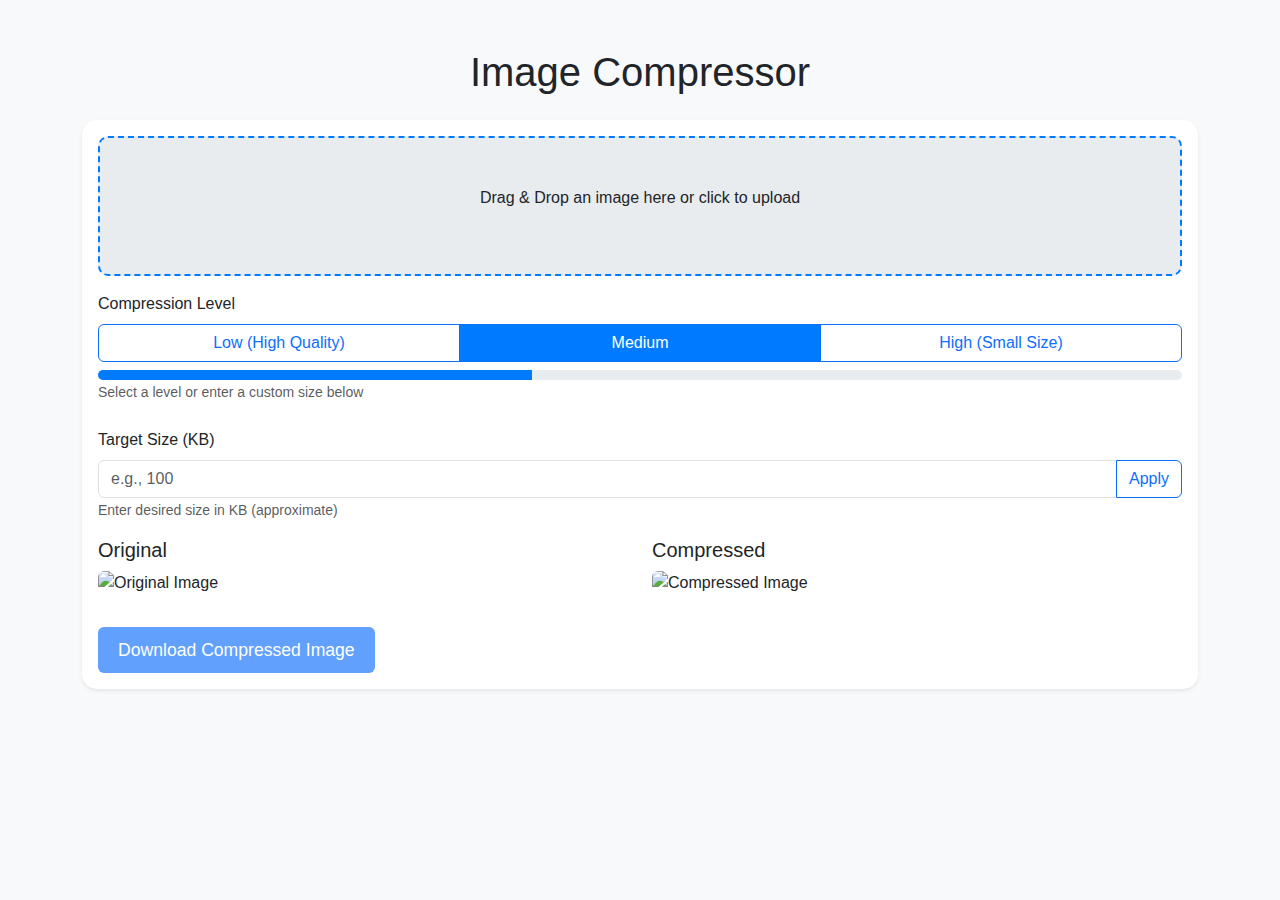
<file: index.html>
<!DOCTYPE html>
<html lang="en">
<head>
    <meta charset="UTF-8">
    <meta name="viewport" content="width=device-width, initial-scale=1.0">
    <title>Image Compressor</title>
    <link href="https://cdn.jsdelivr.net/npm/bootstrap@5.3.2/dist/css/bootstrap.min.css" rel="stylesheet">
    <link rel="stylesheet" href="./css/style.css">
</head>
<body>
    <div class="container my-5">
        <h1 class="text-center mb-4">Image Compressor</h1>
        <div class="card shadow-sm">
            <div class="card-body">
                <!-- Drag and Drop Area -->
                <div id="dropZone" class="drop-zone text-center p-5 mb-3">
                    <p>Drag & Drop an image here or click to upload</p>
                    <input type="file" id="imageInput" accept="image/*" class="d-none">
                </div>

                <!-- Compression Level Selector -->
                <div class="mb-4">
                    <label class="form-label">Compression Level</label>
                    <div class="btn-group w-100" role="group" id="compressionLevels">
                        <button type="button" class="btn btn-outline-primary" data-quality="0.9">Low (High Quality)</button>
                        <button type="button" class="btn btn-outline-primary active" data-quality="0.6">Medium</button>
                        <button type="button" class="btn btn-outline-primary" data-quality="0.3">High (Small Size)</button>
                    </div>
                    <div class="progress mt-2" style="height: 10px;">
                        <div id="progressBar" class="progress-bar" role="progressbar" style="width: 50%;" aria-valuenow="50" aria-valuemin="0" aria-valuemax="100"></div>
                    </div>
                    <small class="text-muted">Select a level or enter a custom size below</small>
                </div>

                <!-- Custom Size Input -->
                <div class="mb-3">
                    <label for="targetSize" class="form-label">Target Size (KB)</label>
                    <div class="input-group">
                        <input type="number" class="form-control" id="targetSize" min="1" placeholder="e.g., 100">
                        <button class="btn btn-outline-primary" id="applySizeBtn">Apply</button>
                    </div>
                    <small class="text-muted">Enter desired size in KB (approximate)</small>
                </div>

                <!-- Preview Section -->
                <div class="row">
                    <div class="col-md-6">
                        <h5>Original</h5>
                        <img id="originalPreview" class="img-fluid rounded" alt="Original Image">
                        <p id="originalSize" class="text-muted mt-2"></p>
                    </div>
                    <div class="col-md-6">
                        <h5>Compressed</h5>
                        <img id="compressedPreview" class="img-fluid rounded" alt="Compressed Image">
                        <p id="compressedSize" class="text-muted mt-2"></p>
                    </div>
                </div>

                <!-- Download Button -->
                <button id="downloadBtn" class="btn btn-primary mt-3" disabled>Download Compressed Image</button>
            </div>
        </div>
    </div>

    <script src="https://cdn.jsdelivr.net/npm/bootstrap@5.3.2/dist/js/bootstrap.bundle.min.js"></script>
    <script src="./js/script.js"></script>
</body>
</html>
</file>
<file: css/style.css>
body {
    background-color: #f8f9fa;
    font-family: 'Segoe UI', Tahoma, Geneva, Verdana, sans-serif;
}

.drop-zone {
    border: 2px dashed #007bff;
    border-radius: 10px;
    background-color: #e9ecef;
    transition: background-color 0.3s;
}

.drop-zone.dragover {
    background-color: #cce5ff;
}

.card {
    border: none;
    border-radius: 15px;
}

.btn-primary, .btn-outline-primary:hover {
    background-color: #007bff;
    border: none;
    padding: 10px 20px;
    font-size: 1.1rem;
}

.btn-group .btn {
    flex: 1;
    transition: all 0.3s;
}

.btn-group .btn.active {
    background-color: #007bff;
    color: white;
}

.progress-bar {
    background-color: #007bff;
    transition: width 0.3s ease;
}

img {
    max-height: 300px;
    object-fit: contain;
}
</file>
